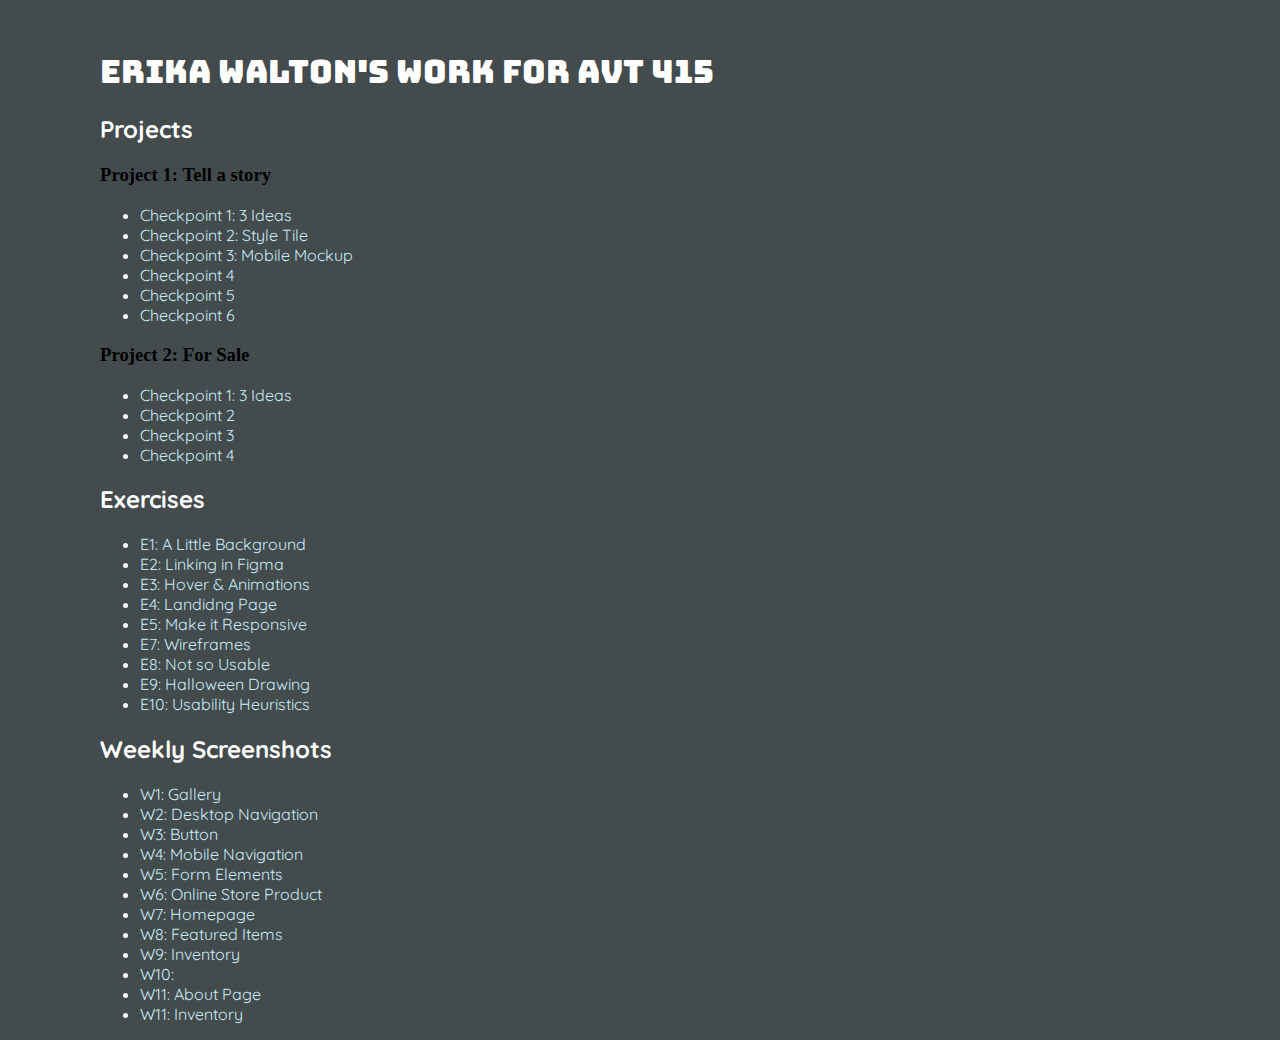
<file: index.html>
<DOCTYPLE html>
	<!DOCTYPE html>
	<html>
	<head>
		<meta charset="utf-8">
		<meta name="viewport" content="width=device-width, initial-scale=1">
		<title>Erika Walton AVT 415</title>
		<link rel="stylesheet" href="style.css">
		<link rel="preconnect" href="https://fonts.googleapis.com">
		<link rel="preconnect" href="https://fonts.gstatic.com" crossorigin>
		<link href="https://fonts.googleapis.com/css2?family=Bungee&family=Quicksand:wght@300..700&display=swap" rel="stylesheet">
	</head>
	<body>
		<h1>Erika Walton's Work for AVT 415</h1>
		<h2>Projects</h2>
		<h3>Project 1: Tell a story</h3>
		<ul>
			<li><a href="p1/c1/index.html ">Checkpoint 1: 3 Ideas</a></li>
			<li><a href="https://www.figma.com/proto/K63PAGsHRDYSuujaRCkj02/P1-Style-Tile?node-id=1-5&p=f&t=ffdvPDJaUtBJ6Aw5-1&scaling=min-zoom&content-scaling=fixed&page-id=0%3A1">Checkpoint 2: Style Tile</a></li>
			<li><a href="https://www.figma.com/proto/ECo8NwIp1rlruA7neqq2FC/History-of-Pooh--mobile-mockup?node-id=1-2&p=f&t=LabXqbgjkhuP7y7c-1&scaling=min-zoom&content-scaling=fixed&page-id=0%3A1">Checkpoint 3: Mobile Mockup</a></li>
			<li><a href="https://www.figma.com/proto/ECo8NwIp1rlruA7neqq2FC/History-of-Pooh?node-id=1-2&p=f&t=hk1c8vg9XLRHW8Ab-1&scaling=min-zoom&content-scaling=fixed&page-id=0%3A1">Checkpoint 4</a></li>
			<li><a href="https://www.figma.com/proto/UJibSQHUjq0GLQoRecH9WR/History-of-Pooh-c5?node-id=1-2&p=f&t=0fQiuaWELdeEv6m7-1&scaling=min-zoom&content-scaling=fixed&page-id=0%3A1&starting-point-node-id=1%3A2">Checkpoint 5</a></li>
			<li><a href="https://www.figma.com/proto/eKfg7yK2dSFa6PAq6iBtzd/History-of-Pooh-c6?node-id=78-176&p=f&t=4m0JcxiQiBQR5iu8-1&scaling=min-zoom&content-scaling=fixed&page-id=0%3A1&starting-point-node-id=1%3A2">Checkpoint 6</a></li>
		</ul>
		<h3>Project 2: For Sale</h3>
		<ul>
			<li><a href="p2/c1/index.html">Checkpoint 1: 3 Ideas</a></li>
			<li><a href="https://www.figma.com/proto/NtyuU1zpMR8tGFSJQXr64p/p2--c2?node-id=1-2&p=f&t=lleHz4gIjwEidEtl-1&scaling=min-zoom&content-scaling=fixed&page-id=0%3A1">Checkpoint 2</a></li>
			<li><a href="https://www.figma.com/proto/CQSApZNFBswjDWuyPtAal8/p2--c3?node-id=1-2&p=f&t=k3PmrvdwaRJ0p3Uo-1&scaling=min-zoom&content-scaling=fixed&page-id=0%3A1">Checkpoint 3</a></li>
			<li><a href="https://www.figma.com/proto/OeIraTitXA4KzsQg91zB0p/c4?node-id=1-2&p=f&t=HAPlNTXngLJVBPGs-1&scaling=min-zoom&content-scaling=fixed&page-id=0%3A1&starting-point-node-id=1%3A2">Checkpoint 4</a></li>
		</ul>
		<h2>Exercises</h2>
		<ul>
			<li><a href="https://www.figma.com/proto/yHUFnGkK2w0Z2eASNqcZCk/E1?t=YgMkqla9h8gOvGKX-1&scaling=min-zoom&content-scaling=fixed&page-id=0%3A1&node-id=1-2">E1: A Little Background</a></li>
			<li><a href="https://www.figma.com/proto/6omw4qIa2NxW3ALZUDjQEF/E1-V2?t=D4gmWrpEil3vZTWv-1&scaling=min-zoom&content-scaling=fixed&page-id=0%3A1&node-id=1-2&starting-point-node-id=1%3A2">E2: Linking in Figma</a></li>
			<li><a href="https://www.figma.com/proto/TVnGUrFJ25MQcHfnNCmNmL/E1-V3?node-id=1-2&p=f&t=xuvV8l6JdwsXBUqi-1&scaling=min-zoom&content-scaling=fixed&page-id=0%3A1&starting-point-node-id=1%3A2">E3: Hover & Animations</a></li>
			<li><a href="https://www.figma.com/proto/lh0f8UQbWleDV2vo5qYxCZ/Landing-Page?node-id=1-4&t=bmE6gxQfZp7fLEvI-1&scaling=min-zoom&content-scaling=fixed&page-id=0%3A1">E4: Landidng Page</a></li>
			<li><a href="https://www.figma.com/proto/SAEzQHVKDqbW1u1qWMpSDa/Lam_Thia-E4--Copy-for-partner---Copy-?node-id=4001-11&t=wZXMFhZeY5Xei4Wu-1&scaling=min-zoom&content-scaling=fixed&page-id=0%3A1&starting-point-node-id=1%3A2">E5: Make it Responsive</a></li>
			<li><a href="https://www.figma.com/proto/xePIiqW2VxmbgnUZkmkBRH/e7?node-id=1-2&p=f&t=RI1TfPJlKZhAe2GF-1&scaling=min-zoom&content-scaling=fixed&page-id=0%3A1">E7: Wireframes</a></li>
			<li><a href="https://www.figma.com/proto/fVcWIITuuwh143y0CbcECT/e8?node-id=1-2&p=f&t=ADsqj5ggCCRDeJSG-1&scaling=min-zoom&content-scaling=fixed&page-id=0%3A1">E8: Not so Usable</a></li>
			<li><a href="#">E9: Halloween Drawing</a></li>
			<li><a href="https://www.figma.com/proto/SAcU8mPBPu3NwCisxQpUw9/e10?node-id=2-2&t=5lpbIlZ4Mdf7gHAK-1&scaling=min-zoom&content-scaling=fixed&page-id=0%3A1">E10: Usability Heuristics</a></li>
		</ul>
		<h2>Weekly Screenshots</h2>
		<ul>
			<li><a href="ws/w1/gal.png">W1: Gallery</a></li>
			<li><a href="ws/w2/index.html">W2: Desktop Navigation</a></li>
			<li><a href="ws/w3/index.html">W3: Button</a></li>
			<li><a href="ws/w4/index.html">W4: Mobile Navigation</a></li>
			<li><a href="ws/w5/index.html">W5: Form Elements</a></li>
			<li><a href="ws/w6/sell.png">W6: Online Store Product</a></li>
			<li><a href="ws/w7/index.html">W7: Homepage</a></li>
			<li><a href="ws/w8/featured.png">W8: Featured Items</a></li>
			<li><a href="ws/w9/invt.png">W9: Inventory</a></li>
			<li><a href="#">W10: </a></li>
			<li><a href="ws/w11/index.html">W11: About Page</a></li>
			<li><a href="ws/w12/login.png">W11: Inventory</a></li>
		</ul>
	</body>
	</html>
</file>
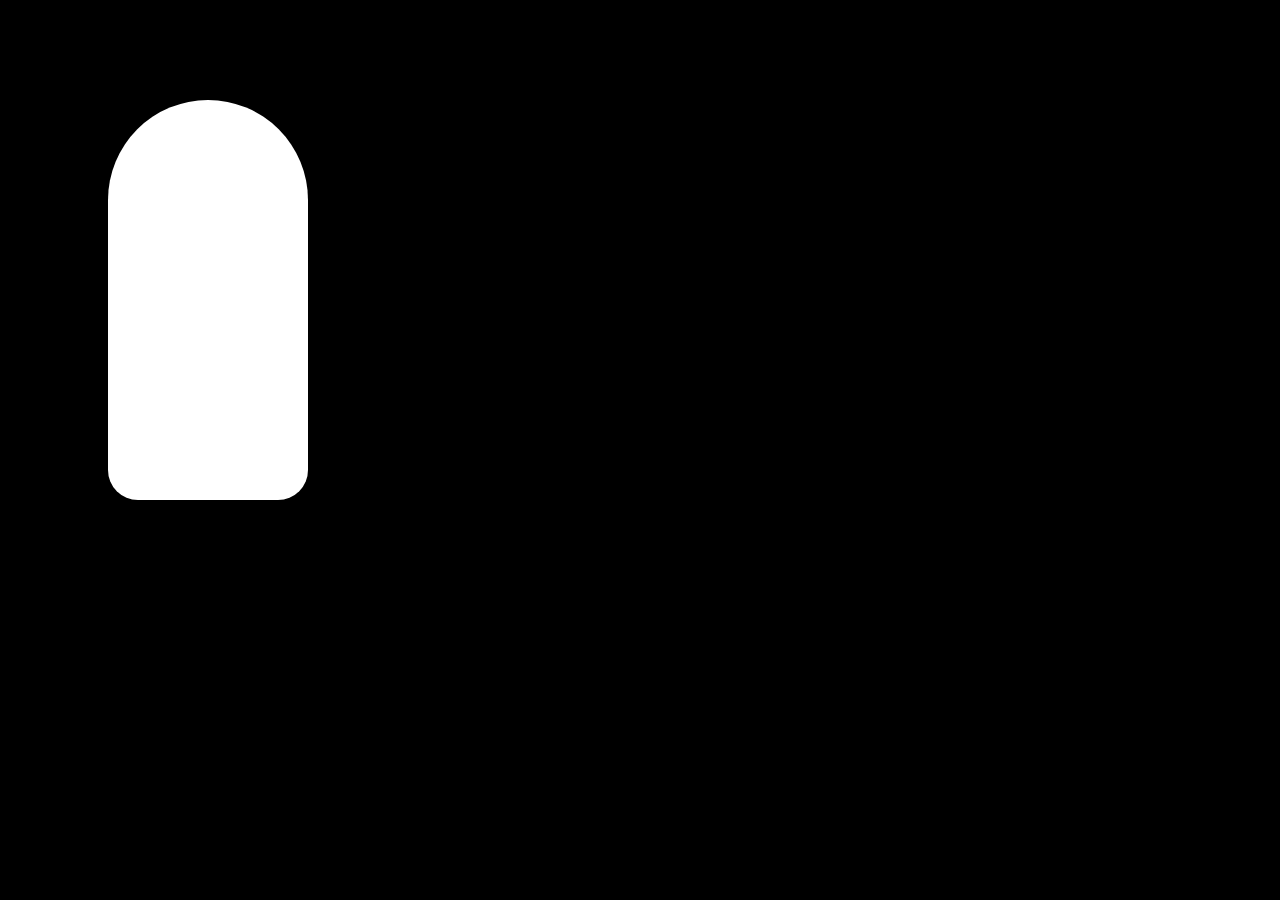
<file: ex/e9/index.html>
<DOCTYPLE html>
	<!DOCTYPE html>
	<html>
	<head>
		<meta charset="utf-8">
		<meta name="viewport" content="width=device-width, initial-scale=1">
		<title>E9</title>
		<link rel="stylesheet" type="text/css" href="style.css">
	</head>
	<body>
	<div class="g-body"></div>
	<div class="g-right-eye"></div>
	</body>
	</html>
</file>
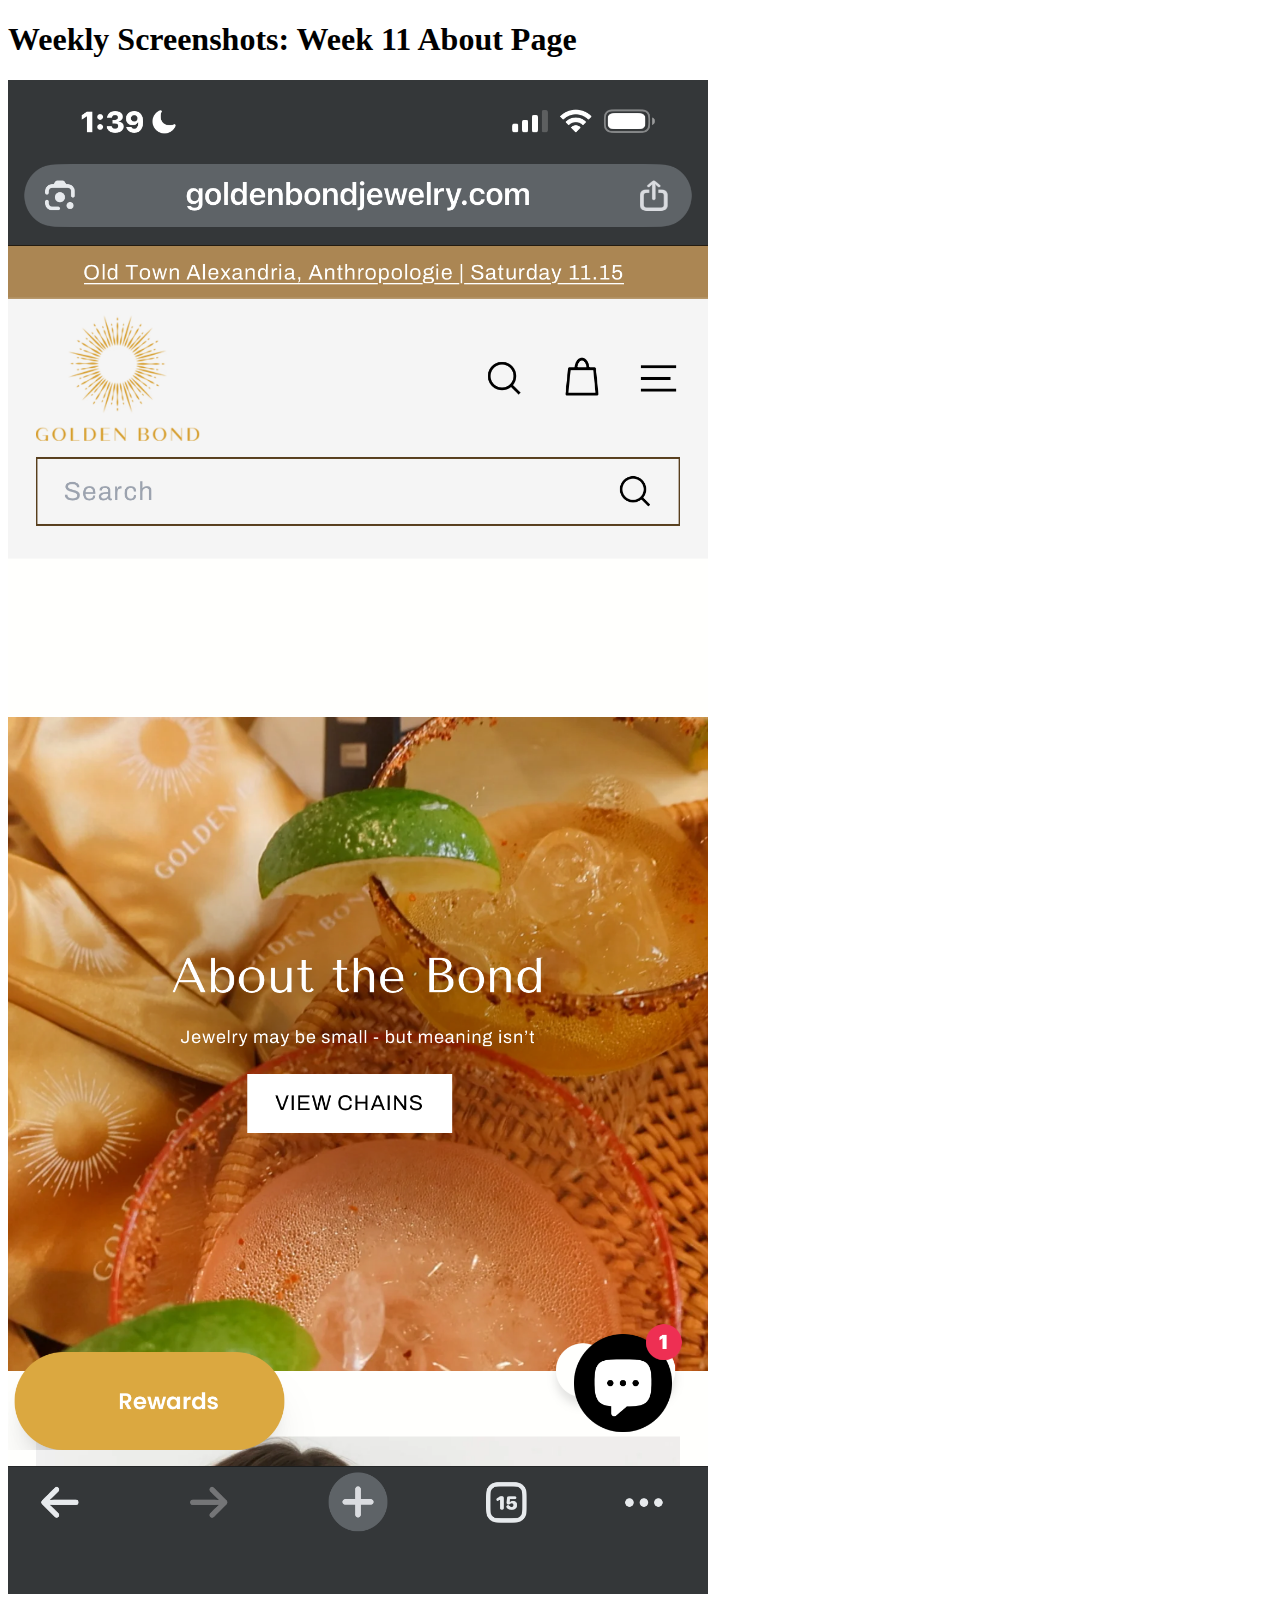
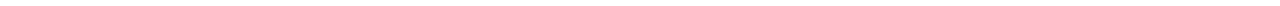
<file: ws/w11/index.html>
<!DOCTYPE html>
<html>
<head>
	<meta charset="utf-8">
	<meta name="viewport" content="width=device-width, initial-scale=1">
	<title>Weekly Screenshots: Week b</title>
</head>
<body>
<h1>Weekly Screenshots: Week 11 About Page</h1>
<img src="mobile.PNG" alt="about page" style="width: 700px;">
</body>
</html>
</file>
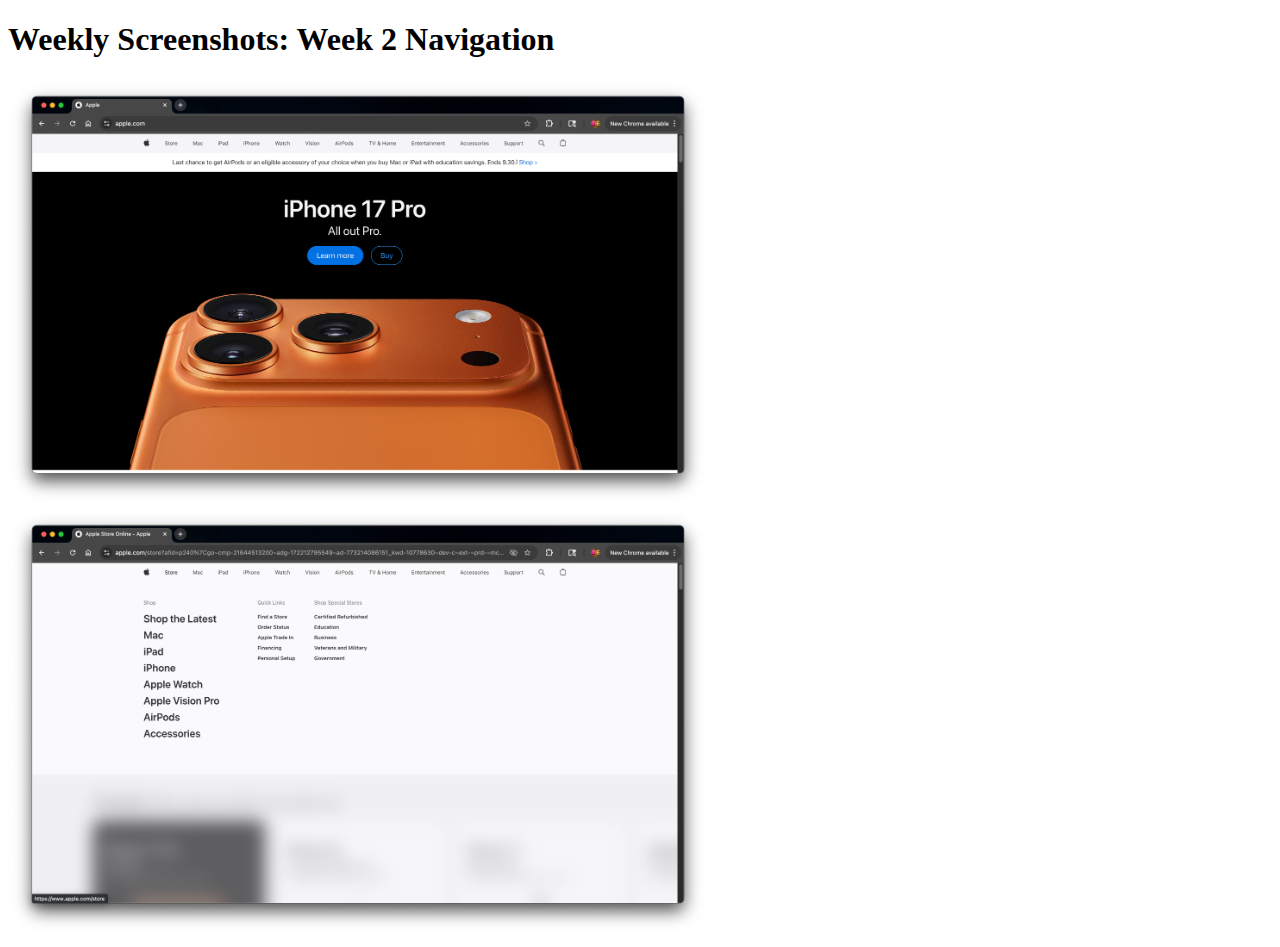
<file: ws/w2/index.html>
<!DOCTYPE html>
<html>
<head>
	<meta charset="utf-8">
	<meta name="viewport" content="width=device-width, initial-scale=1">
	<title>Weekly Screenshots: Week 2</title>
</head>
<body>
<h1>Weekly Screenshots: Week 2 Navigation</h1>
<img src="nav1.png" alt="apple navigation closed" style="width: 700px;">
<img src="nav2.png" alt="apple navigation open" style="width: 700px;">
</body>
</html>
</file>
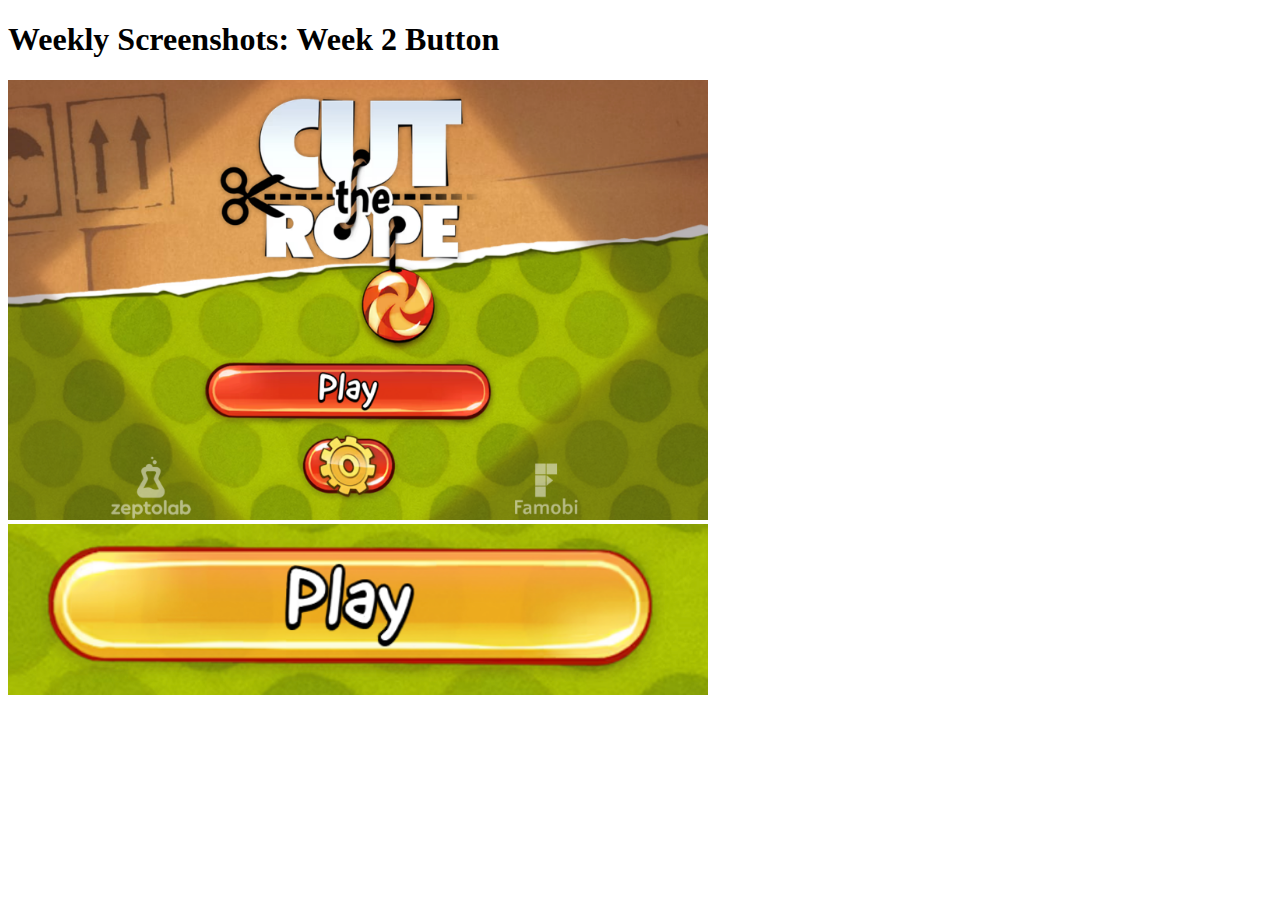
<file: ws/w3/index.html>
<!DOCTYPE html>
<html>
<head>
	<meta charset="utf-8">
	<meta name="viewport" content="width=device-width, initial-scale=1">
	<title>Weekly Screenshots: Week b</title>
</head>
<body>
<h1>Weekly Screenshots: Week 2 Button</h1>
<img src="button1.png" alt="cut the rope play button" style="width: 700px;">
<img src="button2.png" alt="hover animation for cut the rope play button" style="width: 700px;">
</body>
</html>
</file>
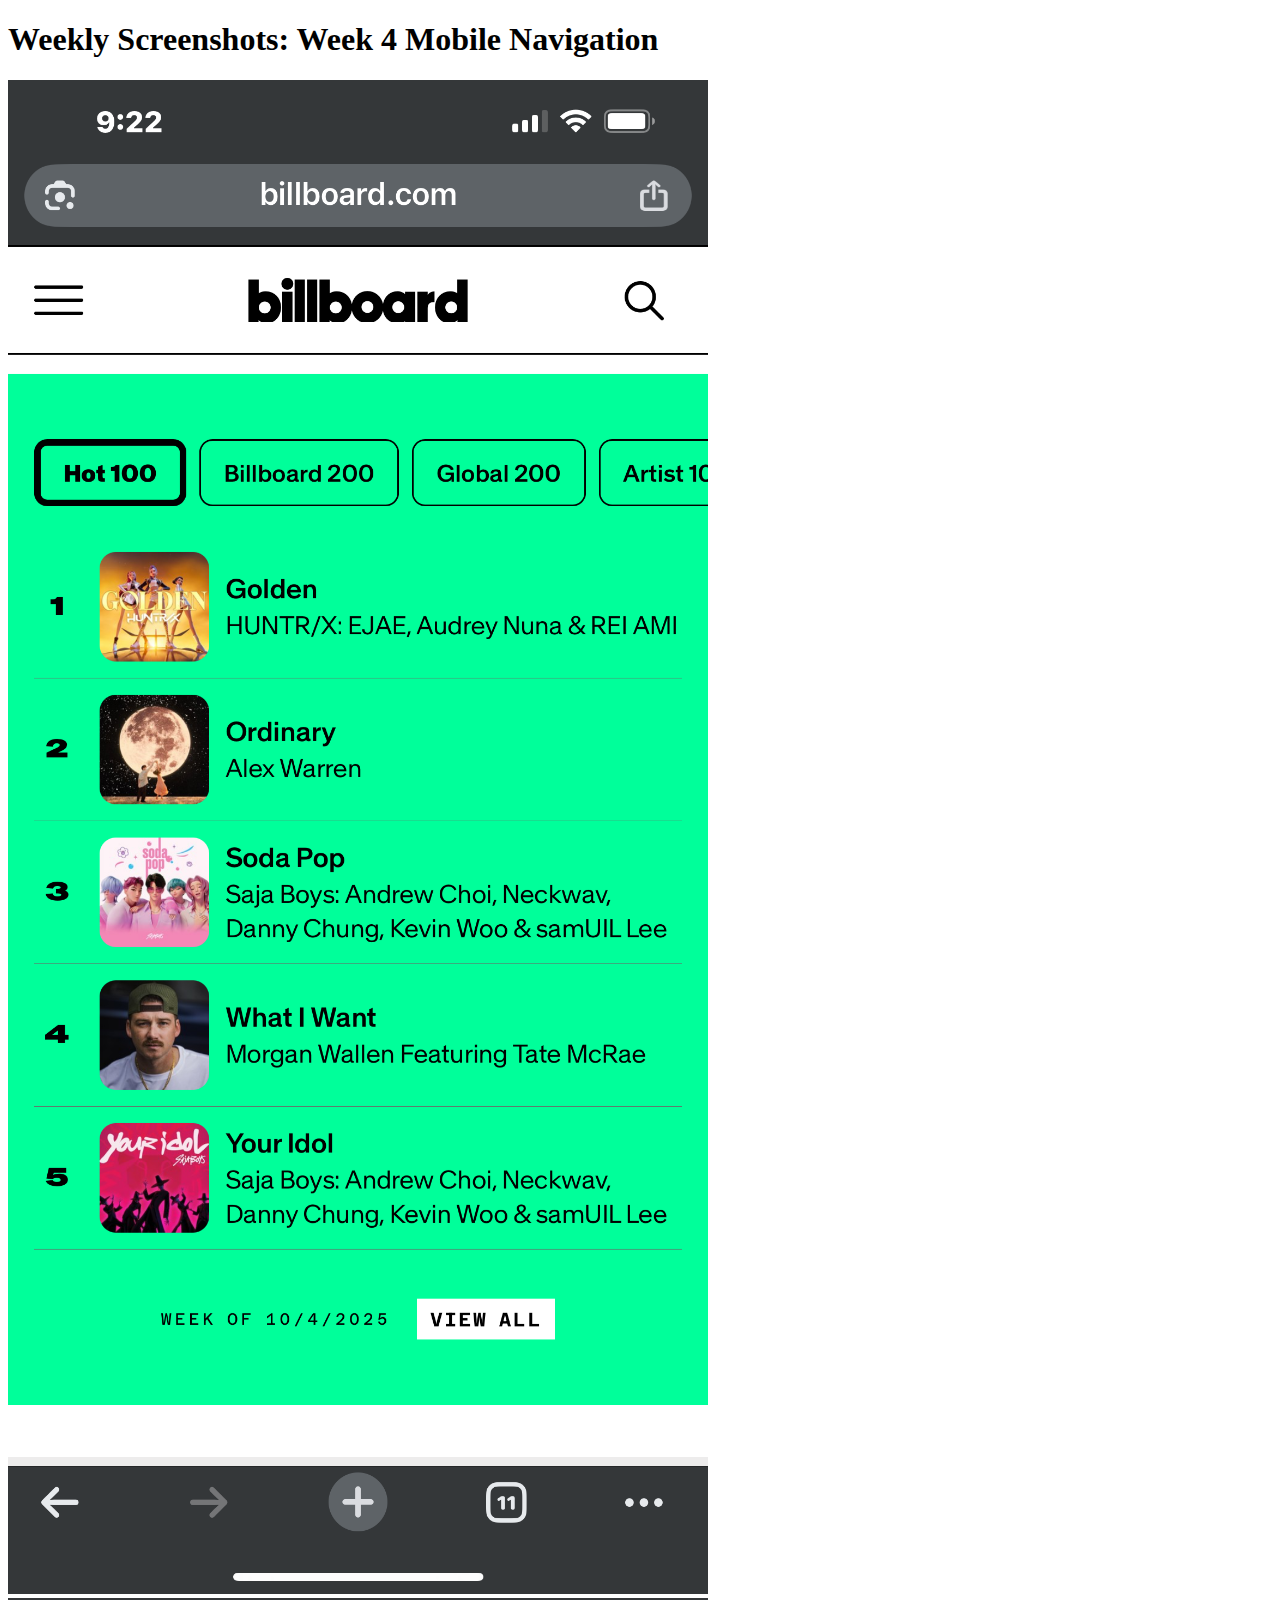
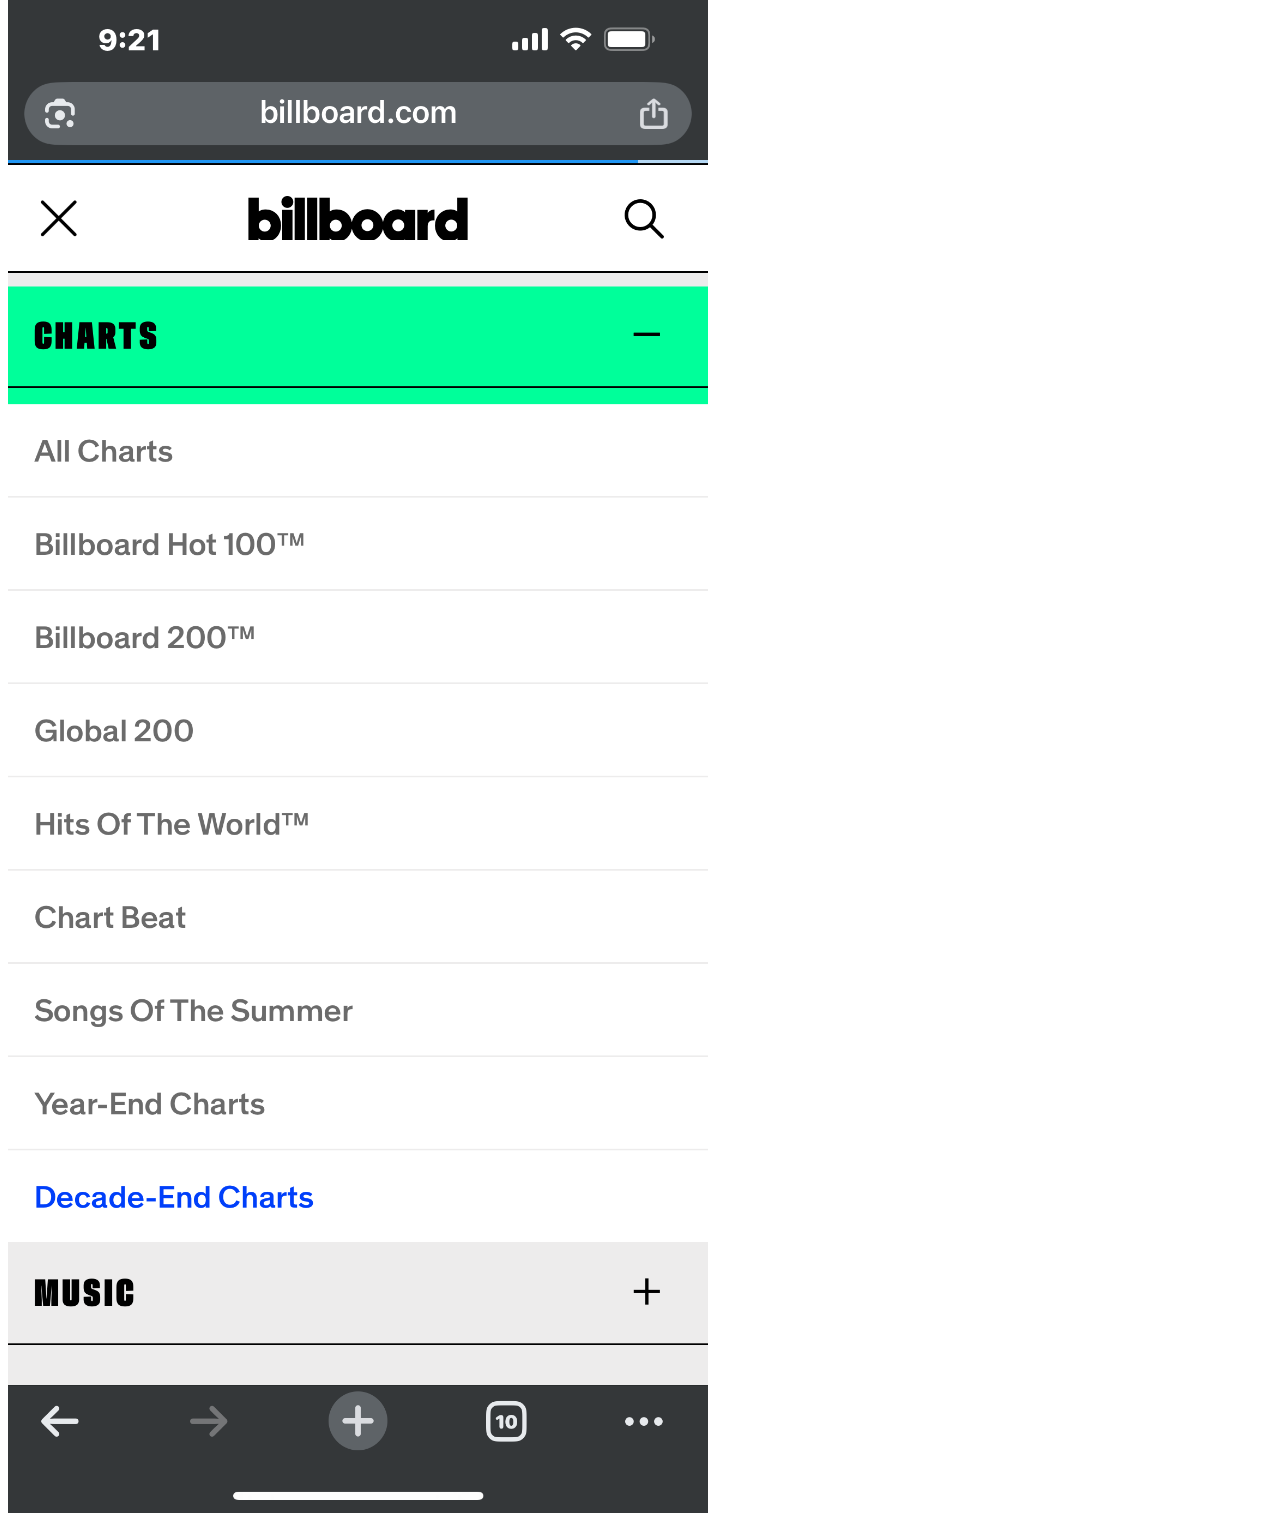
<file: ws/w4/index.html>
<!DOCTYPE html>
<html>
<head>
	<meta charset="utf-8">
	<meta name="viewport" content="width=device-width, initial-scale=1">
	<title>Weekly Screenshots: Week 4</title>
</head>
<body>
<h1>Weekly Screenshots: Week 4 Mobile Navigation</h1>
<img src="Mnav1.PNG" alt="billboard navigation closed" style="width: 700px;">
<img src="Mnav2.PNG" alt="billboard navigation open" style="width: 700px;">
</body>
</html>
</file>
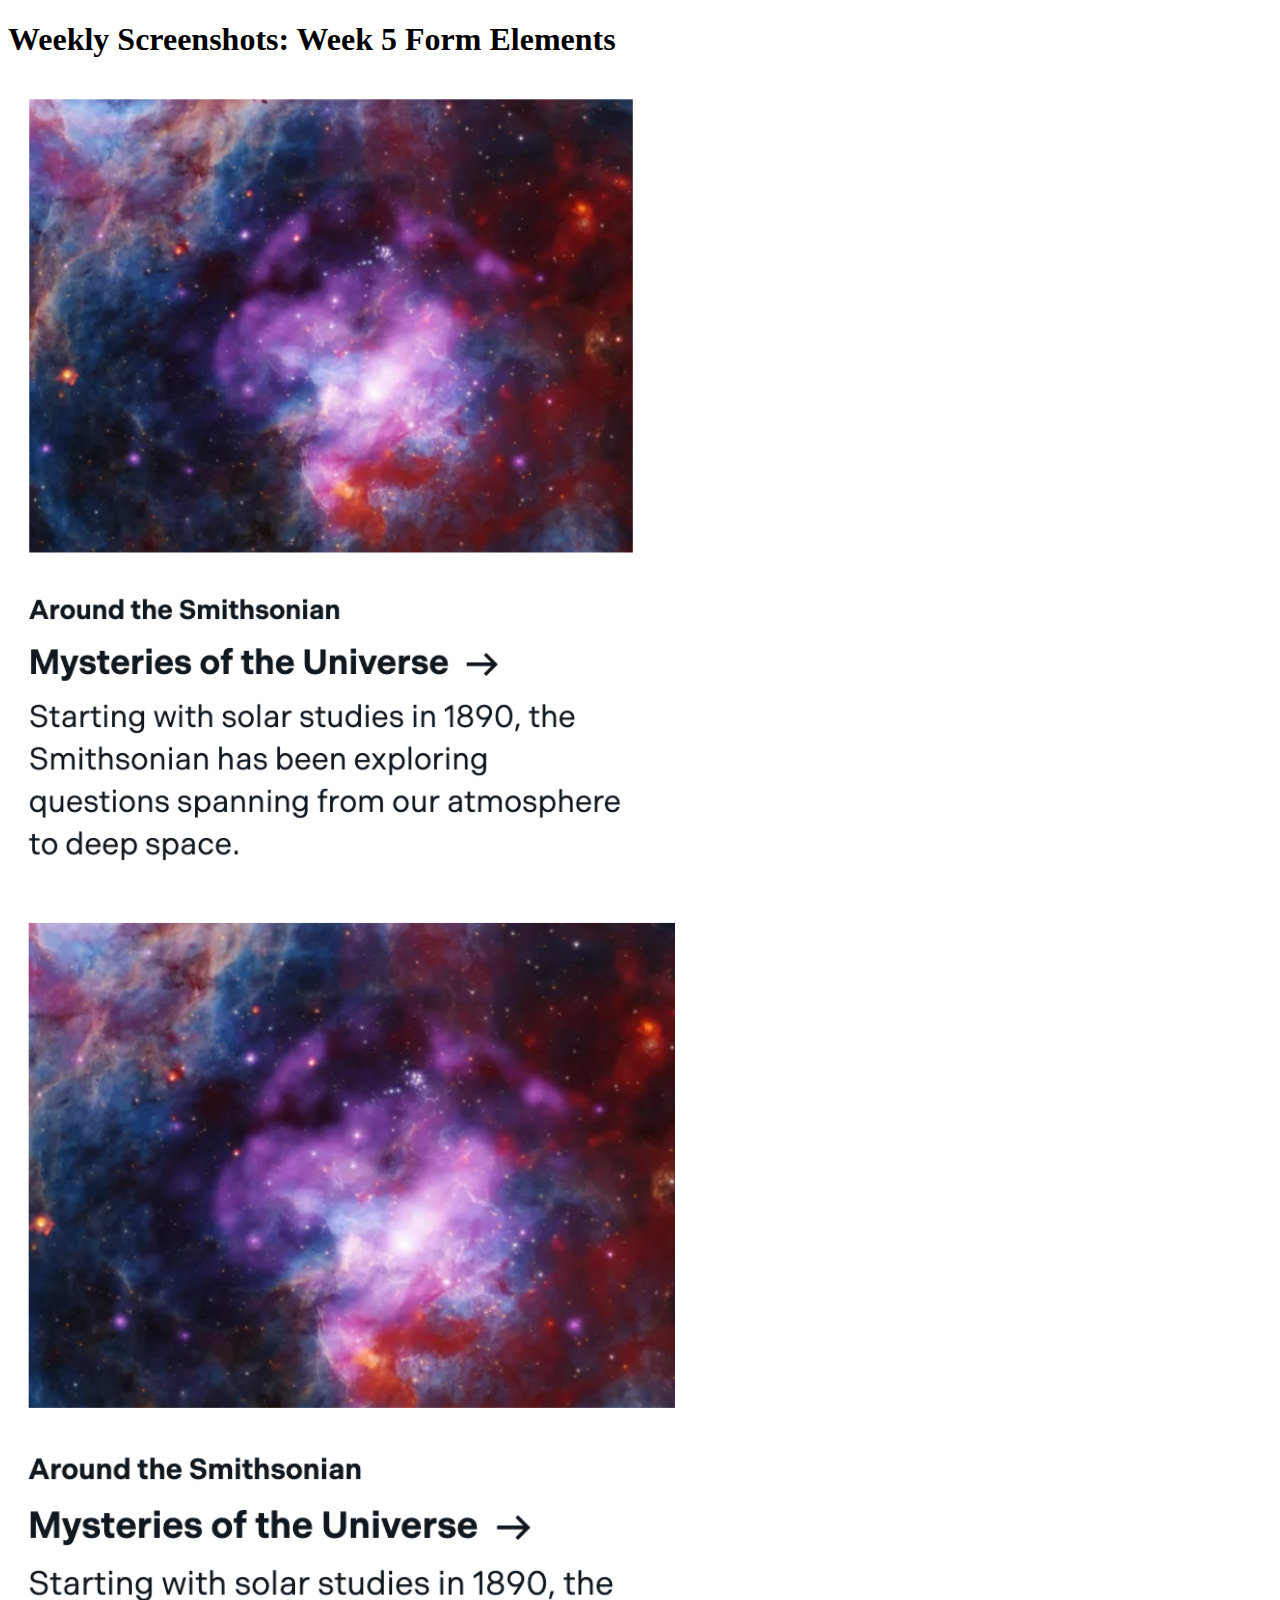
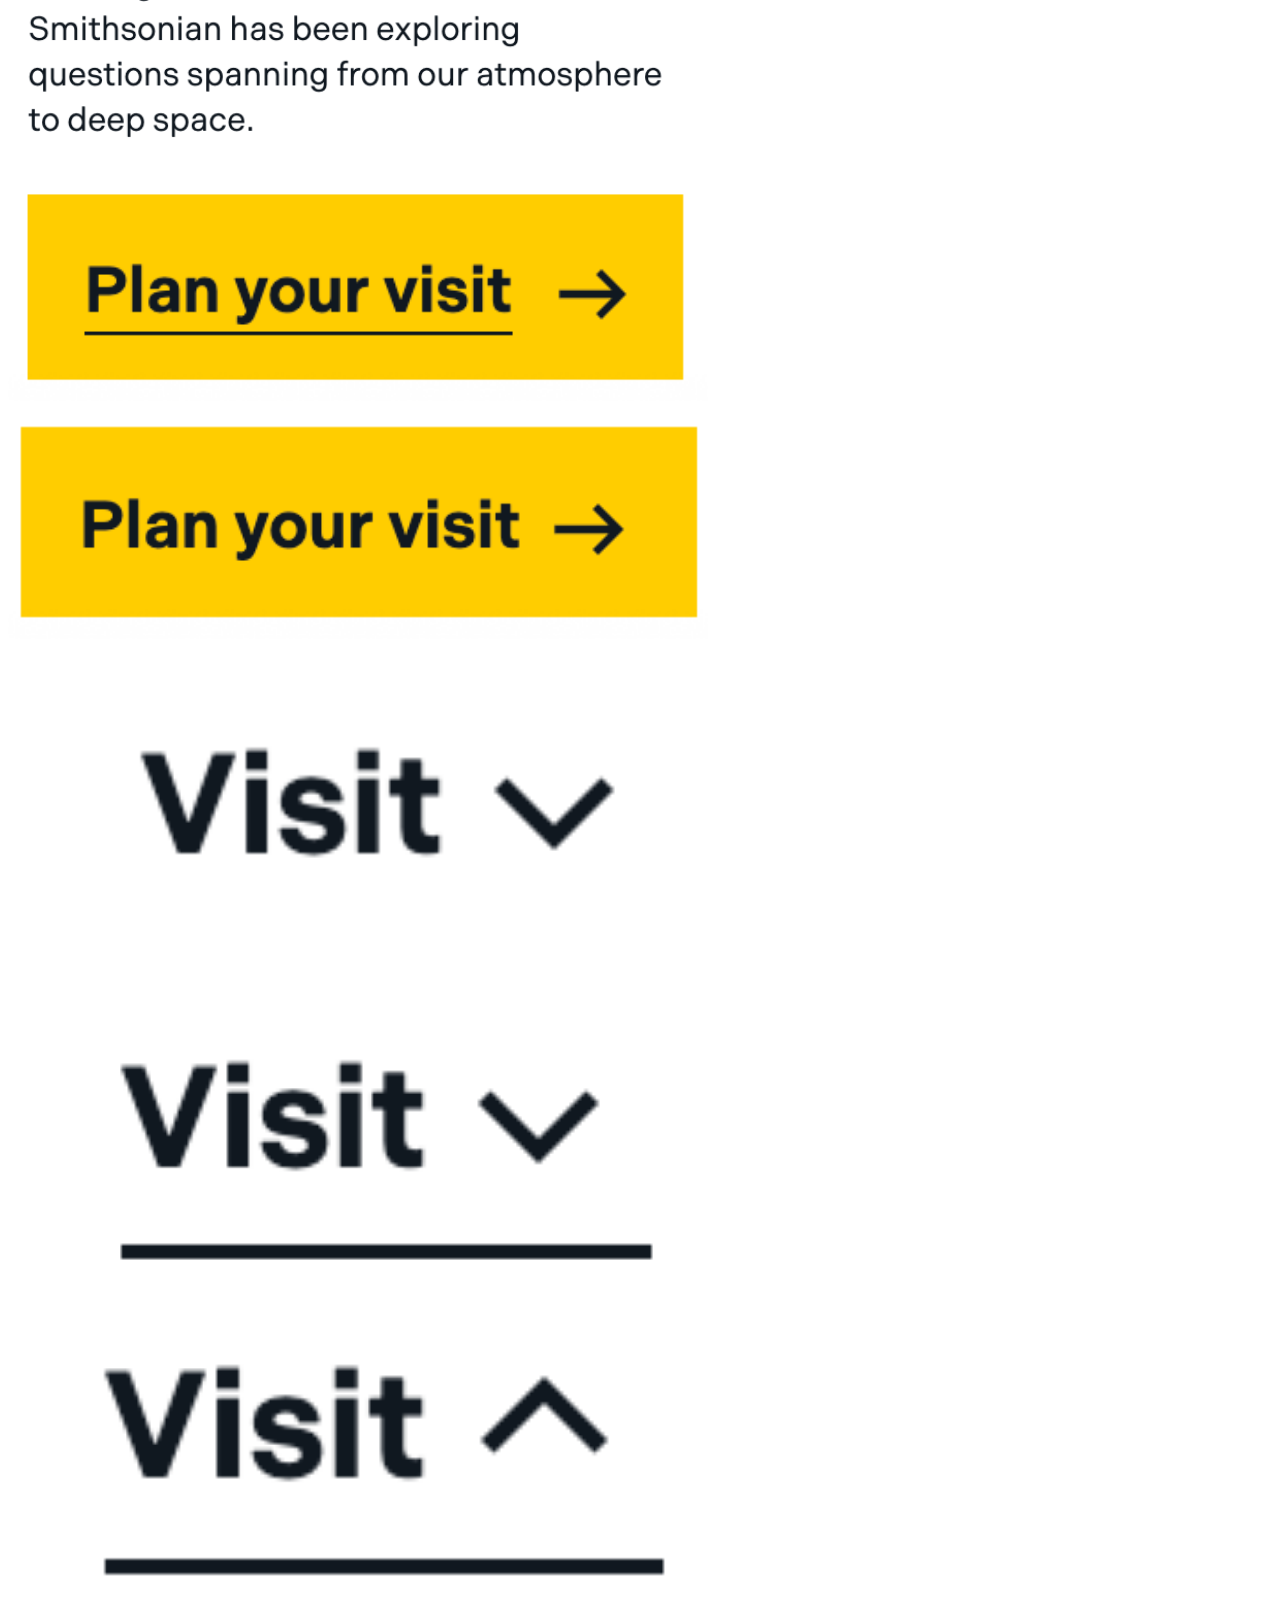
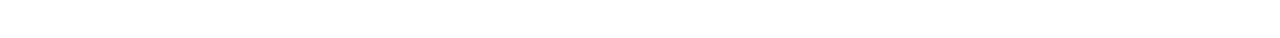
<file: ws/w5/index.html>
<!DOCTYPE html>
<html>
<head>
	<meta charset="utf-8">
	<meta name="viewport" content="width=device-width, initial-scale=1">
	<title>Weekly Screenshots: Week 5</title>
</head>
<body>
<h1>Weekly Screenshots: Week 5 Form Elements</h1>
<img src="state1a.png" alt="smithsonian button" style="width: 700px;">
<img src="state1b.png" alt="smithsonian button" style="width: 700px;">
<img src="state2a.png" alt="smithsonian button" style="width: 700px;">
<img src="state2b.png" alt="smithsonian button" style="width: 700px;">
<img src="state3a.png" alt="asmithsonian button" style="width: 700px;">
<img src="state3b.png" alt="asmithsonian button" style="width: 700px;">
<img src="state3c.png" alt="smithsonian button" style="width: 700px;">
</body>
</html>
</file>
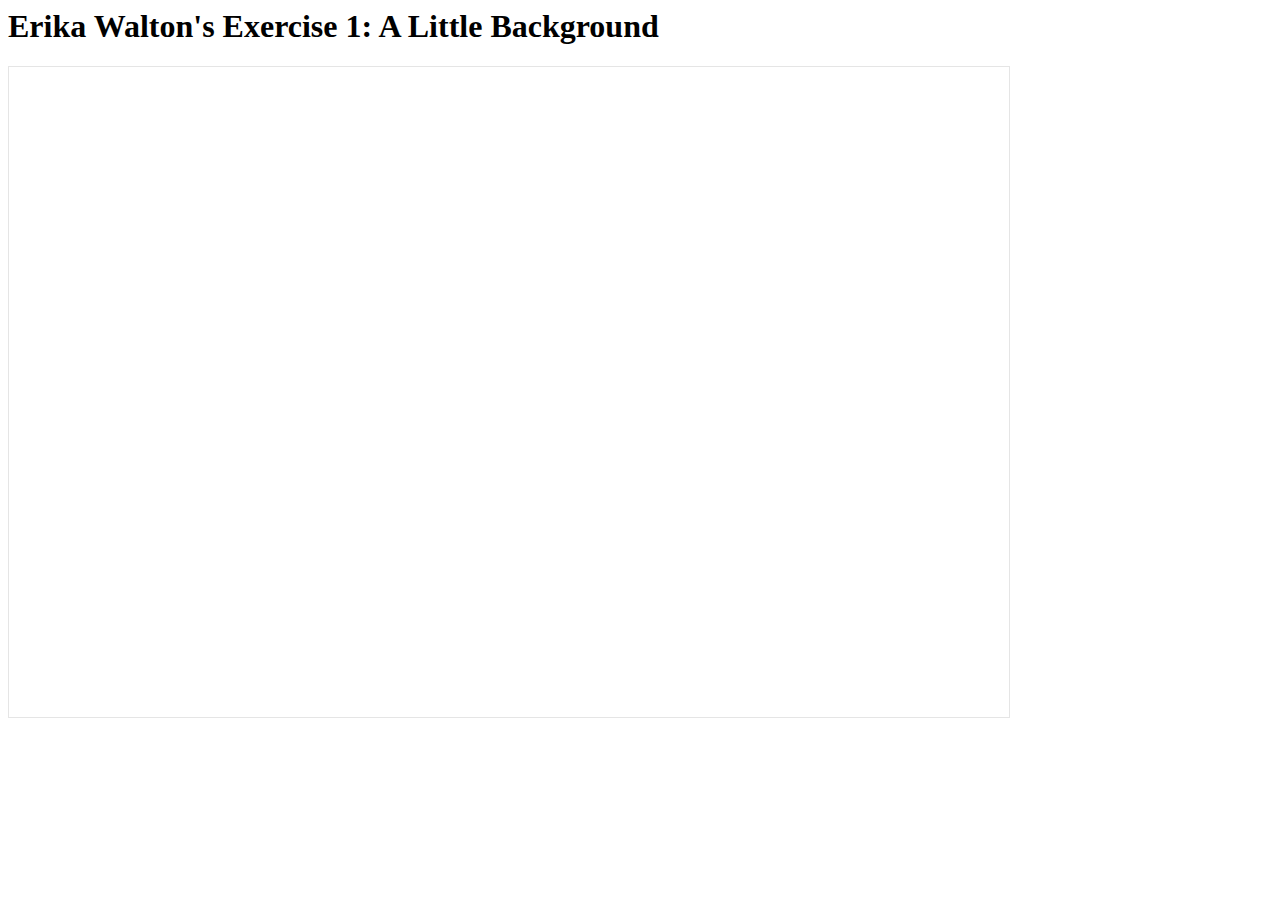
<file: E1/background.html>
<DOCTYPLE html>
	<!DOCTYPE html>
	<html>
	<head>
		<meta charset="utf-8">
		<meta name="viewport" content="width=device-width, initial-scale=1">
		<title>Erika Walton AVT 415: E1</title>
	</head>
	<body>
		<h1>Erika Walton's Exercise 1: A Little Background</h1>
	</body>
	<iframe style="border: 1px solid rgba(0, 0, 0, 0.1);" width="1000" height="650" src="https://embed.figma.com/proto/yHUFnGkK2w0Z2eASNqcZCk/E1?node-id=1-2&p=f&scaling=scale-down&content-scaling=fixed&page-id=0%3A1&embed-host=share" allowfullscreen></iframe>
	</html>
</file>
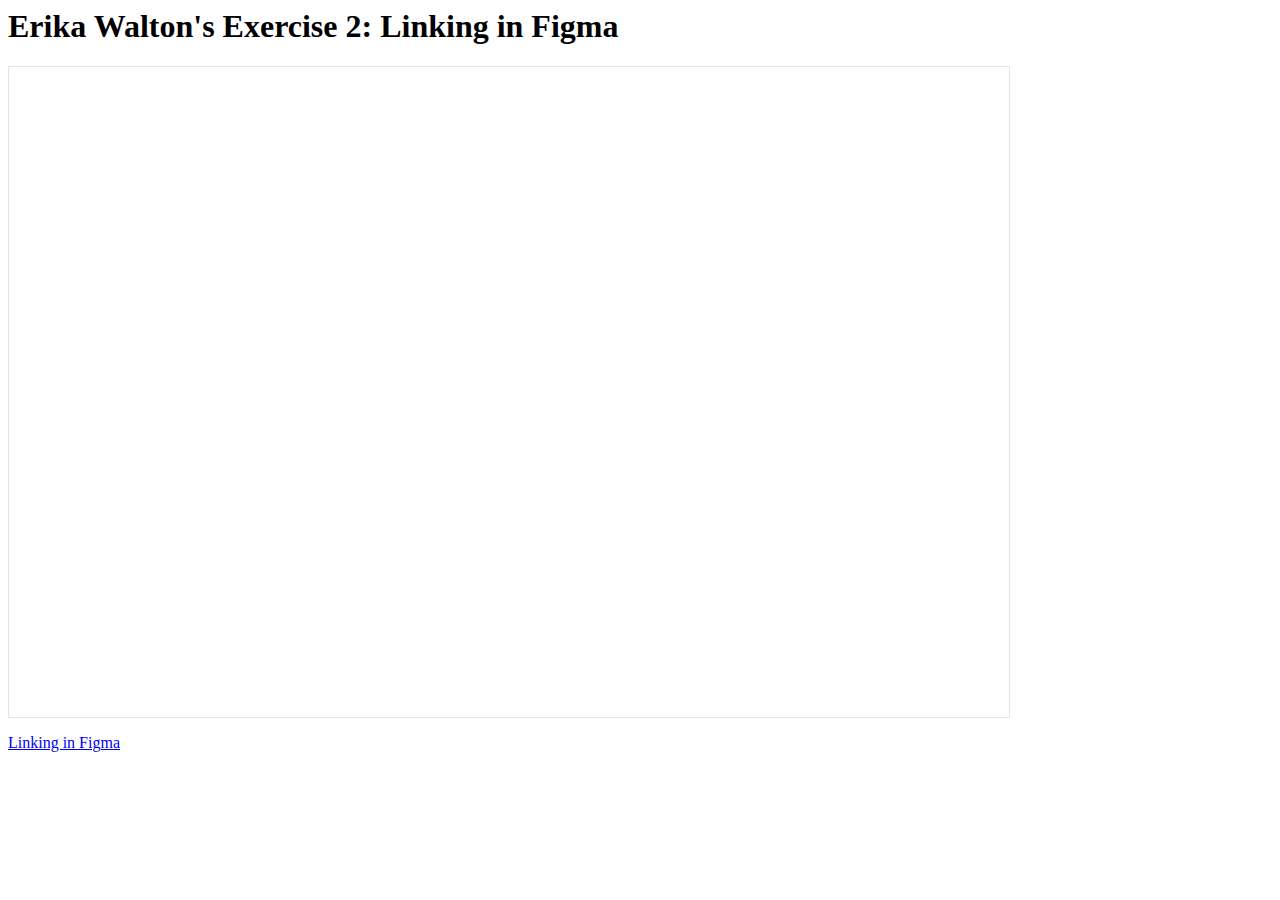
<file: E2/linking.html>
<DOCTYPLE html>
	<!DOCTYPE html>
	<html>
	<head>
		<meta charset="utf-8">
		<meta name="viewport" content="width=device-width, initial-scale=1">
		<title>Erika Walton AVT 415: E2</title>
	</head>
	<body>
		<h1>Erika Walton's Exercise 2: Linking in Figma</h1>
	</body>
	<iframe style="border: 1px solid rgba(0, 0, 0, 0.1);" width="1000" height="650" src="https://embed.figma.com/proto/6omw4qIa2NxW3ALZUDjQEF/E1-V2?scaling=min-zoom&content-scaling=fixed&page-id=0%3A1&node-id=1-2&starting-point-node-id=1%3A2&embed-host=share" allowfullscreen></iframe>
	<p><a href="https://www.figma.com/proto/6omw4qIa2NxW3ALZUDjQEF/E1-V2?t=D4gmWrpEil3vZTWv-1&scaling=min-zoom&content-scaling=fixed&page-id=0%3A1&node-id=1-2&starting-point-node-id=1%3A2">Linking in Figma</a></p>
	</html>
</file>
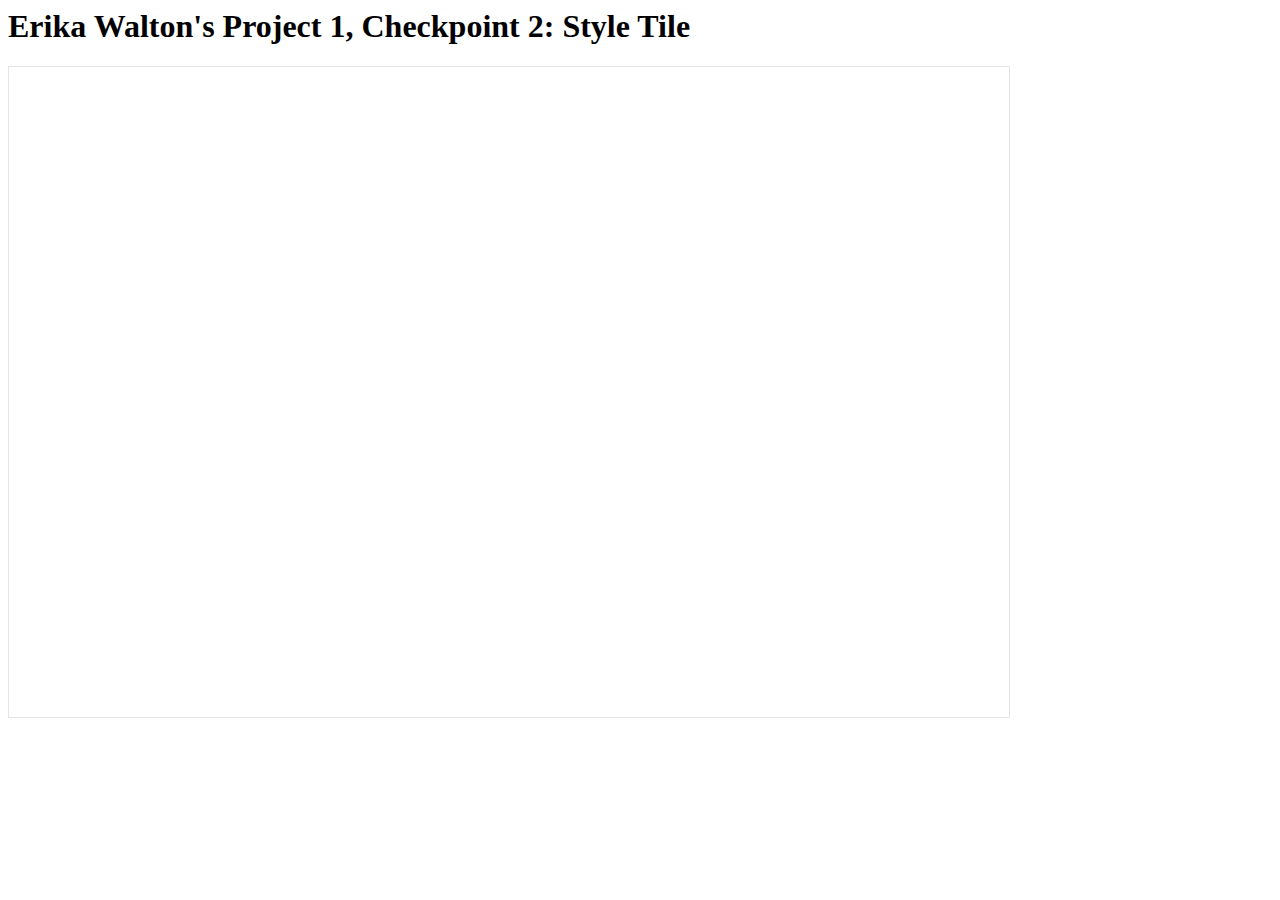
<file: P1/C2/styletile.html>
<DOCTYPLE html>
	<!DOCTYPE html>
	<html>
	<head>
		<meta charset="utf-8">
		<meta name="viewport" content="width=device-width, initial-scale=1">
		<title>Erika Walton AVT 415: P1,C2</title>
	</head>
	<body>
		<h1>Erika Walton's Project 1, Checkpoint 2: Style Tile</h1>
	</body>
	<iframe style="border: 1px solid rgba(0, 0, 0, 0.1);" width="1000" height="650" src="https://embed.figma.com/proto/K63PAGsHRDYSuujaRCkj02/P1-Style-Tile?node-id=1-5&p=f&scaling=min-zoom&content-scaling=fixed&page-id=0%3A1&embed-host=share" allowfullscreen></iframe>
	</html>
</file>
<file: style.css>
body {
	background-color: #434b4d;
	margin-left: 100px;
	margin-top: 50px;}
h1 {font-family: "Bungee", sans-serif;
	font-weight: 400;
 	ont-style: normal;
	color: white;}
h2 {font-family: "Quicksand", sans-serif;
  font-optical-sizing: auto;
  font-weight: <weight>;
  font-style: normal;
	color: white;}
h3c{font-family: "Quicksand", sans-serif;
  font-optical-sizing: auto;
  font-weight: <weight>;
  font-style: normal;
	color: white;}
li {font-family: "Quicksand", sans-serif;
  font-optical-sizing: auto;
  font-weight: <weight>;
  font-style: normal;
	color: white;}
 a {font-family: "Quicksand", sans-serif;
  font-optical-sizing: auto;
  font-weight: <weight>;
  font-style: normal;
	text-decoration: none;
	color: #cae9f5;}
a:hover {
	color: #add8e6;}
</file>
<file: ex/e9/style.css>
body {
	background: black;
}
.g-body {
	width: 200px;
	height: 400px;
	background-color: white;
	border-top-left-radius: 100px;
	border-top-right-radius: 100px;
	border-bottom-right-radius: 30px;
	border-bottom-left-radius: 30px;
	margin-top: 100px;
	margin-left: 100px;
.g-right-eye {}
</file>
